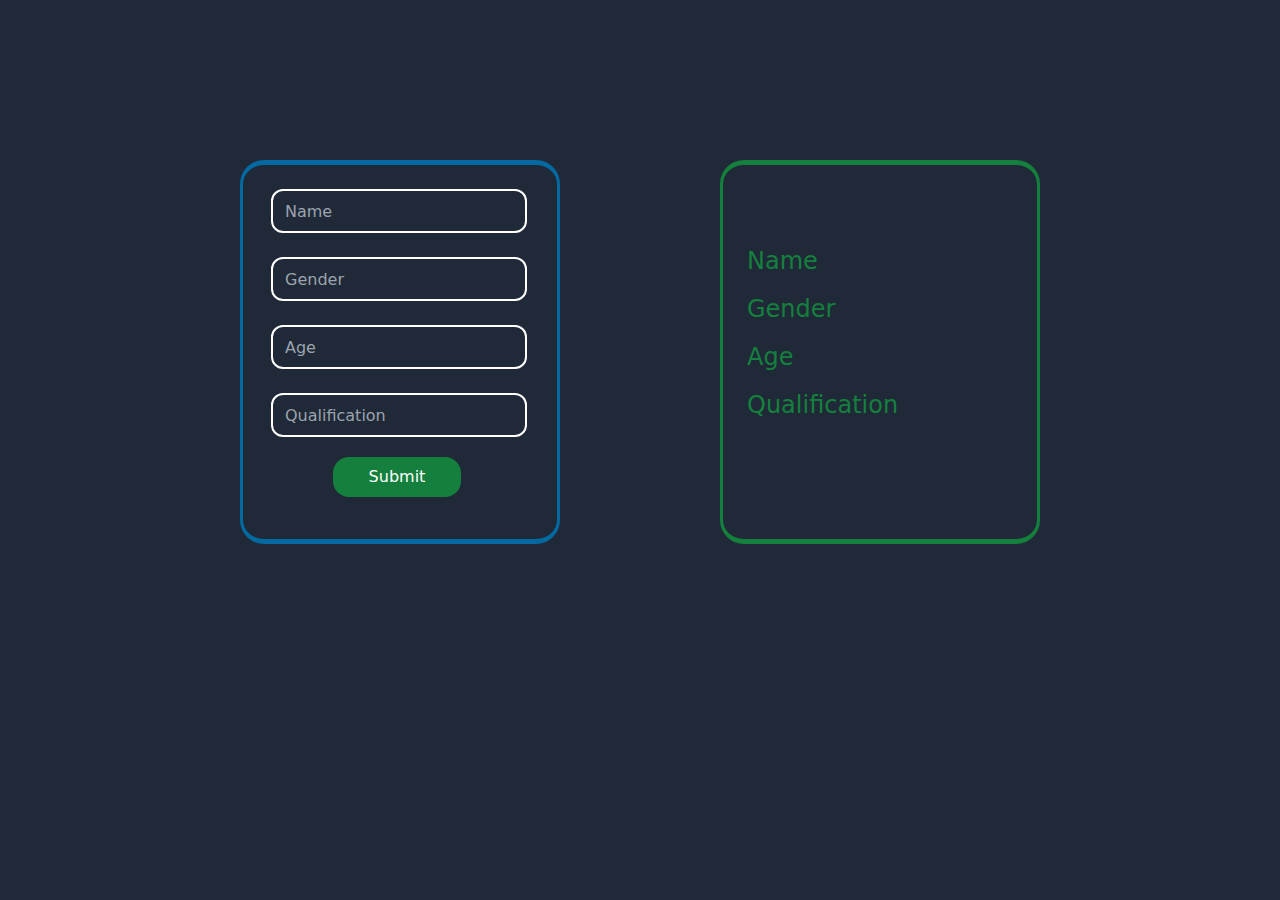
<file: index.html>
<!DOCTYPE html>
<html lang="en">
<head>
    <meta charset="UTF-8">
    <meta name="viewport" content="width=device-width, initial-scale=1.0">
    <title>Document</title>
    <link rel="stylesheet" href="output.css">
</head>
<body>
    <form class="form">
        <div class="flex bg-gray-800 w-[100vw] h-[100vh] justify-center gap-40">
            <div class="border-x-[3px] border-y-[5px] border-solid border-sky-700 w-80 h-96 rounded-3xl mt-40">
                <div class="flex justify-center flex-col gap-y-4 mt-5">
                    <input class="name1 outline-none w-64 h-11 mx-7 my-1 p-3 rounded-xl bg-inherit border-[2px] border-white" type="text"  placeholder="Name">
                    <input class="gender outline-none w-64 h-11 mx-7 my-1 p-3 rounded-xl bg-inherit border-[2px] border-white" type="text" placeholder="Gender">
                    <input class="age outline-none w-64 h-11 mx-7 my-1 p-3 rounded-xl bg-inherit border-[2px] border-white" type="text" placeholder="Age">
                    <input class="edc outline-none w-64 h-11 mx-7 my-1 p-3 rounded-xl bg-inherit border-[2px] border-white" type="text" placeholder="Qualification">
                    <button class="btn bg-green-700 rounded-2xl border-white text-white w-32 h-10 mx-[90px] font-medium">Submit</button>
                </div>
            </div>
            <div class="flex flex-col gap-4 border-x-[3px] border-y-[5px] border-solid border-green-700 w-80 h-96 rounded-3xl mt-40">
                <h2 class="name2 text-2xl text-green-700 mt-20 mx-6">Name</h2>
                <h2 class="gender2 text-2xl text-green-700 mx-6">Gender</h2>
                <h2 class="age2 text-2xl text-green-700 mx-6">Age</h2>
                <h2 class="edc2 text-2xl text-green-700 mx-6">Qualification</h2>
            </div>
        </div>
    </form>
    <script src="script.js"></script>
</body>
</html>
</file>
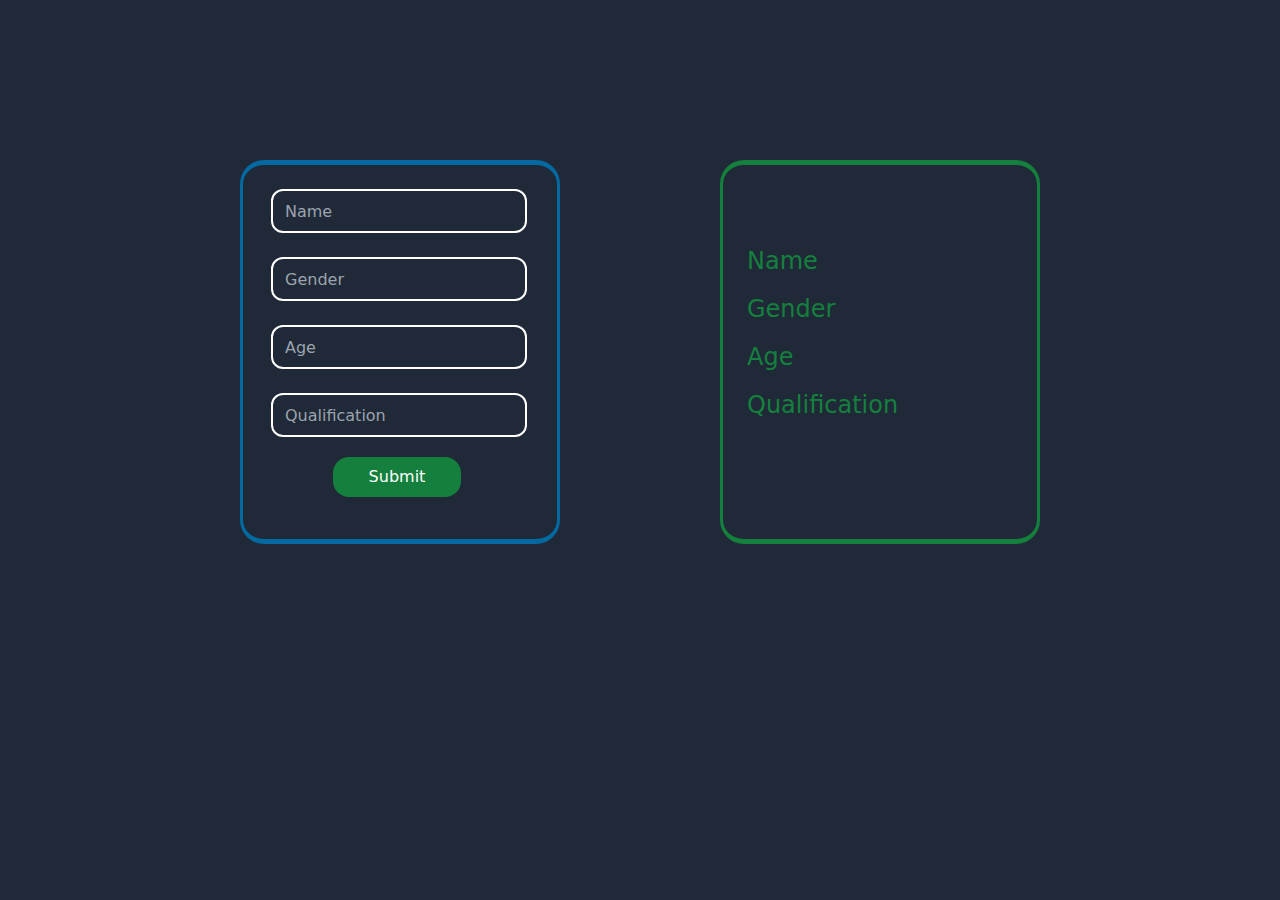
<file: src/index.html>
<!DOCTYPE html>
<html lang="en">
<head>
    <meta charset="UTF-8">
    <meta name="viewport" content="width=device-width, initial-scale=1.0">
    <title>Document</title>
    <link rel="stylesheet" href="output.css">
</head>
<body>
    <form class="form">
        <div class="flex bg-gray-800 w-[100vw] h-[100vh] justify-center gap-40">
            <div class="border-x-[3px] border-y-[5px] border-solid border-sky-700 w-80 h-96 rounded-3xl mt-40">
                <div class="flex justify-center flex-col gap-y-4 mt-5">
                    <input class="name1 outline-none w-64 h-11 mx-7 my-1 p-3 rounded-xl bg-inherit border-[2px] border-white" type="text"  placeholder="Name">
                    <input class="gender outline-none w-64 h-11 mx-7 my-1 p-3 rounded-xl bg-inherit border-[2px] border-white" type="text" placeholder="Gender">
                    <input class="age outline-none w-64 h-11 mx-7 my-1 p-3 rounded-xl bg-inherit border-[2px] border-white" type="text" placeholder="Age">
                    <input class="edc outline-none w-64 h-11 mx-7 my-1 p-3 rounded-xl bg-inherit border-[2px] border-white" type="text" placeholder="Qualification">
                    <button class="btn bg-green-700 rounded-2xl border-white text-white w-32 h-10 mx-[90px] font-medium">Submit</button>
                </div>
            </div>
            <div class="flex flex-col gap-4 border-x-[3px] border-y-[5px] border-solid border-green-700 w-80 h-96 rounded-3xl mt-40">
                <h2 class="name2 text-2xl text-green-700 mt-20 mx-6">Name</h2>
                <h2 class="gender2 text-2xl text-green-700 mx-6">Gender</h2>
                <h2 class="age2 text-2xl text-green-700 mx-6">Age</h2>
                <h2 class="edc2 text-2xl text-green-700 mx-6">Qualification</h2>
            </div>
        </div>
    </form>
    <script src="../script.js"></script>
</body>
</html>
</file>
<file: output.css>
/*
! tailwindcss v3.4.4 | MIT License | https://tailwindcss.com
*/

/*
1. Prevent padding and border from affecting element width. (https://github.com/mozdevs/cssremedy/issues/4)
2. Allow adding a border to an element by just adding a border-width. (https://github.com/tailwindcss/tailwindcss/pull/116)
*/

*,
::before,
::after {
  box-sizing: border-box;
  /* 1 */
  border-width: 0;
  /* 2 */
  border-style: solid;
  /* 2 */
  border-color: #e5e7eb;
  /* 2 */
}

::before,
::after {
  --tw-content: '';
}

/*
1. Use a consistent sensible line-height in all browsers.
2. Prevent adjustments of font size after orientation changes in iOS.
3. Use a more readable tab size.
4. Use the user's configured `sans` font-family by default.
5. Use the user's configured `sans` font-feature-settings by default.
6. Use the user's configured `sans` font-variation-settings by default.
7. Disable tap highlights on iOS
*/

html,
:host {
  line-height: 1.5;
  /* 1 */
  -webkit-text-size-adjust: 100%;
  /* 2 */
  -moz-tab-size: 4;
  /* 3 */
  -o-tab-size: 4;
     tab-size: 4;
  /* 3 */
  font-family: ui-sans-serif, system-ui, sans-serif, "Apple Color Emoji", "Segoe UI Emoji", "Segoe UI Symbol", "Noto Color Emoji";
  /* 4 */
  font-feature-settings: normal;
  /* 5 */
  font-variation-settings: normal;
  /* 6 */
  -webkit-tap-highlight-color: transparent;
  /* 7 */
}

/*
1. Remove the margin in all browsers.
2. Inherit line-height from `html` so users can set them as a class directly on the `html` element.
*/

body {
  margin: 0;
  /* 1 */
  line-height: inherit;
  /* 2 */
}

/*
1. Add the correct height in Firefox.
2. Correct the inheritance of border color in Firefox. (https://bugzilla.mozilla.org/show_bug.cgi?id=190655)
3. Ensure horizontal rules are visible by default.
*/

hr {
  height: 0;
  /* 1 */
  color: inherit;
  /* 2 */
  border-top-width: 1px;
  /* 3 */
}

/*
Add the correct text decoration in Chrome, Edge, and Safari.
*/

abbr:where([title]) {
  -webkit-text-decoration: underline dotted;
          text-decoration: underline dotted;
}

/*
Remove the default font size and weight for headings.
*/

h1,
h2,
h3,
h4,
h5,
h6 {
  font-size: inherit;
  font-weight: inherit;
}

/*
Reset links to optimize for opt-in styling instead of opt-out.
*/

a {
  color: inherit;
  text-decoration: inherit;
}

/*
Add the correct font weight in Edge and Safari.
*/

b,
strong {
  font-weight: bolder;
}

/*
1. Use the user's configured `mono` font-family by default.
2. Use the user's configured `mono` font-feature-settings by default.
3. Use the user's configured `mono` font-variation-settings by default.
4. Correct the odd `em` font sizing in all browsers.
*/

code,
kbd,
samp,
pre {
  font-family: ui-monospace, SFMono-Regular, Menlo, Monaco, Consolas, "Liberation Mono", "Courier New", monospace;
  /* 1 */
  font-feature-settings: normal;
  /* 2 */
  font-variation-settings: normal;
  /* 3 */
  font-size: 1em;
  /* 4 */
}

/*
Add the correct font size in all browsers.
*/

small {
  font-size: 80%;
}

/*
Prevent `sub` and `sup` elements from affecting the line height in all browsers.
*/

sub,
sup {
  font-size: 75%;
  line-height: 0;
  position: relative;
  vertical-align: baseline;
}

sub {
  bottom: -0.25em;
}

sup {
  top: -0.5em;
}

/*
1. Remove text indentation from table contents in Chrome and Safari. (https://bugs.chromium.org/p/chromium/issues/detail?id=999088, https://bugs.webkit.org/show_bug.cgi?id=201297)
2. Correct table border color inheritance in all Chrome and Safari. (https://bugs.chromium.org/p/chromium/issues/detail?id=935729, https://bugs.webkit.org/show_bug.cgi?id=195016)
3. Remove gaps between table borders by default.
*/

table {
  text-indent: 0;
  /* 1 */
  border-color: inherit;
  /* 2 */
  border-collapse: collapse;
  /* 3 */
}

/*
1. Change the font styles in all browsers.
2. Remove the margin in Firefox and Safari.
3. Remove default padding in all browsers.
*/

button,
input,
optgroup,
select,
textarea {
  font-family: inherit;
  /* 1 */
  font-feature-settings: inherit;
  /* 1 */
  font-variation-settings: inherit;
  /* 1 */
  font-size: 100%;
  /* 1 */
  font-weight: inherit;
  /* 1 */
  line-height: inherit;
  /* 1 */
  letter-spacing: inherit;
  /* 1 */
  color: inherit;
  /* 1 */
  margin: 0;
  /* 2 */
  padding: 0;
  /* 3 */
}

/*
Remove the inheritance of text transform in Edge and Firefox.
*/

button,
select {
  text-transform: none;
}

/*
1. Correct the inability to style clickable types in iOS and Safari.
2. Remove default button styles.
*/

button,
input:where([type='button']),
input:where([type='reset']),
input:where([type='submit']) {
  -webkit-appearance: button;
  /* 1 */
  background-color: transparent;
  /* 2 */
  background-image: none;
  /* 2 */
}

/*
Use the modern Firefox focus style for all focusable elements.
*/

:-moz-focusring {
  outline: auto;
}

/*
Remove the additional `:invalid` styles in Firefox. (https://github.com/mozilla/gecko-dev/blob/2f9eacd9d3d995c937b4251a5557d95d494c9be1/layout/style/res/forms.css#L728-L737)
*/

:-moz-ui-invalid {
  box-shadow: none;
}

/*
Add the correct vertical alignment in Chrome and Firefox.
*/

progress {
  vertical-align: baseline;
}

/*
Correct the cursor style of increment and decrement buttons in Safari.
*/

::-webkit-inner-spin-button,
::-webkit-outer-spin-button {
  height: auto;
}

/*
1. Correct the odd appearance in Chrome and Safari.
2. Correct the outline style in Safari.
*/

[type='search'] {
  -webkit-appearance: textfield;
  /* 1 */
  outline-offset: -2px;
  /* 2 */
}

/*
Remove the inner padding in Chrome and Safari on macOS.
*/

::-webkit-search-decoration {
  -webkit-appearance: none;
}

/*
1. Correct the inability to style clickable types in iOS and Safari.
2. Change font properties to `inherit` in Safari.
*/

::-webkit-file-upload-button {
  -webkit-appearance: button;
  /* 1 */
  font: inherit;
  /* 2 */
}

/*
Add the correct display in Chrome and Safari.
*/

summary {
  display: list-item;
}

/*
Removes the default spacing and border for appropriate elements.
*/

blockquote,
dl,
dd,
h1,
h2,
h3,
h4,
h5,
h6,
hr,
figure,
p,
pre {
  margin: 0;
}

fieldset {
  margin: 0;
  padding: 0;
}

legend {
  padding: 0;
}

ol,
ul,
menu {
  list-style: none;
  margin: 0;
  padding: 0;
}

/*
Reset default styling for dialogs.
*/

dialog {
  padding: 0;
}

/*
Prevent resizing textareas horizontally by default.
*/

textarea {
  resize: vertical;
}

/*
1. Reset the default placeholder opacity in Firefox. (https://github.com/tailwindlabs/tailwindcss/issues/3300)
2. Set the default placeholder color to the user's configured gray 400 color.
*/

input::-moz-placeholder, textarea::-moz-placeholder {
  opacity: 1;
  /* 1 */
  color: #9ca3af;
  /* 2 */
}

input::placeholder,
textarea::placeholder {
  opacity: 1;
  /* 1 */
  color: #9ca3af;
  /* 2 */
}

/*
Set the default cursor for buttons.
*/

button,
[role="button"] {
  cursor: pointer;
}

/*
Make sure disabled buttons don't get the pointer cursor.
*/

:disabled {
  cursor: default;
}

/*
1. Make replaced elements `display: block` by default. (https://github.com/mozdevs/cssremedy/issues/14)
2. Add `vertical-align: middle` to align replaced elements more sensibly by default. (https://github.com/jensimmons/cssremedy/issues/14#issuecomment-634934210)
   This can trigger a poorly considered lint error in some tools but is included by design.
*/

img,
svg,
video,
canvas,
audio,
iframe,
embed,
object {
  display: block;
  /* 1 */
  vertical-align: middle;
  /* 2 */
}

/*
Constrain images and videos to the parent width and preserve their intrinsic aspect ratio. (https://github.com/mozdevs/cssremedy/issues/14)
*/

img,
video {
  max-width: 100%;
  height: auto;
}

/* Make elements with the HTML hidden attribute stay hidden by default */

[hidden] {
  display: none;
}

*, ::before, ::after {
  --tw-border-spacing-x: 0;
  --tw-border-spacing-y: 0;
  --tw-translate-x: 0;
  --tw-translate-y: 0;
  --tw-rotate: 0;
  --tw-skew-x: 0;
  --tw-skew-y: 0;
  --tw-scale-x: 1;
  --tw-scale-y: 1;
  --tw-pan-x:  ;
  --tw-pan-y:  ;
  --tw-pinch-zoom:  ;
  --tw-scroll-snap-strictness: proximity;
  --tw-gradient-from-position:  ;
  --tw-gradient-via-position:  ;
  --tw-gradient-to-position:  ;
  --tw-ordinal:  ;
  --tw-slashed-zero:  ;
  --tw-numeric-figure:  ;
  --tw-numeric-spacing:  ;
  --tw-numeric-fraction:  ;
  --tw-ring-inset:  ;
  --tw-ring-offset-width: 0px;
  --tw-ring-offset-color: #fff;
  --tw-ring-color: rgb(59 130 246 / 0.5);
  --tw-ring-offset-shadow: 0 0 #0000;
  --tw-ring-shadow: 0 0 #0000;
  --tw-shadow: 0 0 #0000;
  --tw-shadow-colored: 0 0 #0000;
  --tw-blur:  ;
  --tw-brightness:  ;
  --tw-contrast:  ;
  --tw-grayscale:  ;
  --tw-hue-rotate:  ;
  --tw-invert:  ;
  --tw-saturate:  ;
  --tw-sepia:  ;
  --tw-drop-shadow:  ;
  --tw-backdrop-blur:  ;
  --tw-backdrop-brightness:  ;
  --tw-backdrop-contrast:  ;
  --tw-backdrop-grayscale:  ;
  --tw-backdrop-hue-rotate:  ;
  --tw-backdrop-invert:  ;
  --tw-backdrop-opacity:  ;
  --tw-backdrop-saturate:  ;
  --tw-backdrop-sepia:  ;
  --tw-contain-size:  ;
  --tw-contain-layout:  ;
  --tw-contain-paint:  ;
  --tw-contain-style:  ;
}

::backdrop {
  --tw-border-spacing-x: 0;
  --tw-border-spacing-y: 0;
  --tw-translate-x: 0;
  --tw-translate-y: 0;
  --tw-rotate: 0;
  --tw-skew-x: 0;
  --tw-skew-y: 0;
  --tw-scale-x: 1;
  --tw-scale-y: 1;
  --tw-pan-x:  ;
  --tw-pan-y:  ;
  --tw-pinch-zoom:  ;
  --tw-scroll-snap-strictness: proximity;
  --tw-gradient-from-position:  ;
  --tw-gradient-via-position:  ;
  --tw-gradient-to-position:  ;
  --tw-ordinal:  ;
  --tw-slashed-zero:  ;
  --tw-numeric-figure:  ;
  --tw-numeric-spacing:  ;
  --tw-numeric-fraction:  ;
  --tw-ring-inset:  ;
  --tw-ring-offset-width: 0px;
  --tw-ring-offset-color: #fff;
  --tw-ring-color: rgb(59 130 246 / 0.5);
  --tw-ring-offset-shadow: 0 0 #0000;
  --tw-ring-shadow: 0 0 #0000;
  --tw-shadow: 0 0 #0000;
  --tw-shadow-colored: 0 0 #0000;
  --tw-blur:  ;
  --tw-brightness:  ;
  --tw-contrast:  ;
  --tw-grayscale:  ;
  --tw-hue-rotate:  ;
  --tw-invert:  ;
  --tw-saturate:  ;
  --tw-sepia:  ;
  --tw-drop-shadow:  ;
  --tw-backdrop-blur:  ;
  --tw-backdrop-brightness:  ;
  --tw-backdrop-contrast:  ;
  --tw-backdrop-grayscale:  ;
  --tw-backdrop-hue-rotate:  ;
  --tw-backdrop-invert:  ;
  --tw-backdrop-opacity:  ;
  --tw-backdrop-saturate:  ;
  --tw-backdrop-sepia:  ;
  --tw-contain-size:  ;
  --tw-contain-layout:  ;
  --tw-contain-paint:  ;
  --tw-contain-style:  ;
}

.mx-6 {
  margin-left: 1.5rem;
  margin-right: 1.5rem;
}

.mx-7 {
  margin-left: 1.75rem;
  margin-right: 1.75rem;
}

.mx-\[90px\] {
  margin-left: 90px;
  margin-right: 90px;
}

.my-1 {
  margin-top: 0.25rem;
  margin-bottom: 0.25rem;
}

.mt-20 {
  margin-top: 5rem;
}

.mt-40 {
  margin-top: 10rem;
}

.mt-5 {
  margin-top: 1.25rem;
}

.flex {
  display: flex;
}

.h-10 {
  height: 2.5rem;
}

.h-11 {
  height: 2.75rem;
}

.h-96 {
  height: 24rem;
}

.h-\[100vh\] {
  height: 100vh;
}

.w-32 {
  width: 8rem;
}

.w-64 {
  width: 16rem;
}

.w-80 {
  width: 20rem;
}

.w-\[100vw\] {
  width: 100vw;
}

.flex-col {
  flex-direction: column;
}

.justify-center {
  justify-content: center;
}

.gap-4 {
  gap: 1rem;
}

.gap-40 {
  gap: 10rem;
}

.gap-y-4 {
  row-gap: 1rem;
}

.rounded-2xl {
  border-radius: 1rem;
}

.rounded-3xl {
  border-radius: 1.5rem;
}

.rounded-xl {
  border-radius: 0.75rem;
}

.border-\[2px\] {
  border-width: 2px;
}

.border-x-\[3px\] {
  border-left-width: 3px;
  border-right-width: 3px;
}

.border-y-\[5px\] {
  border-top-width: 5px;
  border-bottom-width: 5px;
}

.border-solid {
  border-style: solid;
}

.border-green-700 {
  --tw-border-opacity: 1;
  border-color: rgb(21 128 61 / var(--tw-border-opacity));
}

.border-sky-700 {
  --tw-border-opacity: 1;
  border-color: rgb(3 105 161 / var(--tw-border-opacity));
}

.border-white {
  --tw-border-opacity: 1;
  border-color: rgb(255 255 255 / var(--tw-border-opacity));
}

.bg-gray-800 {
  --tw-bg-opacity: 1;
  background-color: rgb(31 41 55 / var(--tw-bg-opacity));
}

.bg-green-700 {
  --tw-bg-opacity: 1;
  background-color: rgb(21 128 61 / var(--tw-bg-opacity));
}

.bg-inherit {
  background-color: inherit;
}

.p-3 {
  padding: 0.75rem;
}

.text-2xl {
  font-size: 1.5rem;
  line-height: 2rem;
}

.font-medium {
  font-weight: 500;
}

.text-green-700 {
  --tw-text-opacity: 1;
  color: rgb(21 128 61 / var(--tw-text-opacity));
}

.text-white {
  --tw-text-opacity: 1;
  color: rgb(255 255 255 / var(--tw-text-opacity));
}

.outline-none {
  outline: 2px solid transparent;
  outline-offset: 2px;
}
</file>
<file: src/output.css>
/*
! tailwindcss v3.4.4 | MIT License | https://tailwindcss.com
*/

/*
1. Prevent padding and border from affecting element width. (https://github.com/mozdevs/cssremedy/issues/4)
2. Allow adding a border to an element by just adding a border-width. (https://github.com/tailwindcss/tailwindcss/pull/116)
*/

*,
::before,
::after {
  box-sizing: border-box;
  /* 1 */
  border-width: 0;
  /* 2 */
  border-style: solid;
  /* 2 */
  border-color: #e5e7eb;
  /* 2 */
}

::before,
::after {
  --tw-content: '';
}

/*
1. Use a consistent sensible line-height in all browsers.
2. Prevent adjustments of font size after orientation changes in iOS.
3. Use a more readable tab size.
4. Use the user's configured `sans` font-family by default.
5. Use the user's configured `sans` font-feature-settings by default.
6. Use the user's configured `sans` font-variation-settings by default.
7. Disable tap highlights on iOS
*/

html,
:host {
  line-height: 1.5;
  /* 1 */
  -webkit-text-size-adjust: 100%;
  /* 2 */
  -moz-tab-size: 4;
  /* 3 */
  -o-tab-size: 4;
     tab-size: 4;
  /* 3 */
  font-family: ui-sans-serif, system-ui, sans-serif, "Apple Color Emoji", "Segoe UI Emoji", "Segoe UI Symbol", "Noto Color Emoji";
  /* 4 */
  font-feature-settings: normal;
  /* 5 */
  font-variation-settings: normal;
  /* 6 */
  -webkit-tap-highlight-color: transparent;
  /* 7 */
}

/*
1. Remove the margin in all browsers.
2. Inherit line-height from `html` so users can set them as a class directly on the `html` element.
*/

body {
  margin: 0;
  /* 1 */
  line-height: inherit;
  /* 2 */
}

/*
1. Add the correct height in Firefox.
2. Correct the inheritance of border color in Firefox. (https://bugzilla.mozilla.org/show_bug.cgi?id=190655)
3. Ensure horizontal rules are visible by default.
*/

hr {
  height: 0;
  /* 1 */
  color: inherit;
  /* 2 */
  border-top-width: 1px;
  /* 3 */
}

/*
Add the correct text decoration in Chrome, Edge, and Safari.
*/

abbr:where([title]) {
  -webkit-text-decoration: underline dotted;
          text-decoration: underline dotted;
}

/*
Remove the default font size and weight for headings.
*/

h1,
h2,
h3,
h4,
h5,
h6 {
  font-size: inherit;
  font-weight: inherit;
}

/*
Reset links to optimize for opt-in styling instead of opt-out.
*/

a {
  color: inherit;
  text-decoration: inherit;
}

/*
Add the correct font weight in Edge and Safari.
*/

b,
strong {
  font-weight: bolder;
}

/*
1. Use the user's configured `mono` font-family by default.
2. Use the user's configured `mono` font-feature-settings by default.
3. Use the user's configured `mono` font-variation-settings by default.
4. Correct the odd `em` font sizing in all browsers.
*/

code,
kbd,
samp,
pre {
  font-family: ui-monospace, SFMono-Regular, Menlo, Monaco, Consolas, "Liberation Mono", "Courier New", monospace;
  /* 1 */
  font-feature-settings: normal;
  /* 2 */
  font-variation-settings: normal;
  /* 3 */
  font-size: 1em;
  /* 4 */
}

/*
Add the correct font size in all browsers.
*/

small {
  font-size: 80%;
}

/*
Prevent `sub` and `sup` elements from affecting the line height in all browsers.
*/

sub,
sup {
  font-size: 75%;
  line-height: 0;
  position: relative;
  vertical-align: baseline;
}

sub {
  bottom: -0.25em;
}

sup {
  top: -0.5em;
}

/*
1. Remove text indentation from table contents in Chrome and Safari. (https://bugs.chromium.org/p/chromium/issues/detail?id=999088, https://bugs.webkit.org/show_bug.cgi?id=201297)
2. Correct table border color inheritance in all Chrome and Safari. (https://bugs.chromium.org/p/chromium/issues/detail?id=935729, https://bugs.webkit.org/show_bug.cgi?id=195016)
3. Remove gaps between table borders by default.
*/

table {
  text-indent: 0;
  /* 1 */
  border-color: inherit;
  /* 2 */
  border-collapse: collapse;
  /* 3 */
}

/*
1. Change the font styles in all browsers.
2. Remove the margin in Firefox and Safari.
3. Remove default padding in all browsers.
*/

button,
input,
optgroup,
select,
textarea {
  font-family: inherit;
  /* 1 */
  font-feature-settings: inherit;
  /* 1 */
  font-variation-settings: inherit;
  /* 1 */
  font-size: 100%;
  /* 1 */
  font-weight: inherit;
  /* 1 */
  line-height: inherit;
  /* 1 */
  letter-spacing: inherit;
  /* 1 */
  color: inherit;
  /* 1 */
  margin: 0;
  /* 2 */
  padding: 0;
  /* 3 */
}

/*
Remove the inheritance of text transform in Edge and Firefox.
*/

button,
select {
  text-transform: none;
}

/*
1. Correct the inability to style clickable types in iOS and Safari.
2. Remove default button styles.
*/

button,
input:where([type='button']),
input:where([type='reset']),
input:where([type='submit']) {
  -webkit-appearance: button;
  /* 1 */
  background-color: transparent;
  /* 2 */
  background-image: none;
  /* 2 */
}

/*
Use the modern Firefox focus style for all focusable elements.
*/

:-moz-focusring {
  outline: auto;
}

/*
Remove the additional `:invalid` styles in Firefox. (https://github.com/mozilla/gecko-dev/blob/2f9eacd9d3d995c937b4251a5557d95d494c9be1/layout/style/res/forms.css#L728-L737)
*/

:-moz-ui-invalid {
  box-shadow: none;
}

/*
Add the correct vertical alignment in Chrome and Firefox.
*/

progress {
  vertical-align: baseline;
}

/*
Correct the cursor style of increment and decrement buttons in Safari.
*/

::-webkit-inner-spin-button,
::-webkit-outer-spin-button {
  height: auto;
}

/*
1. Correct the odd appearance in Chrome and Safari.
2. Correct the outline style in Safari.
*/

[type='search'] {
  -webkit-appearance: textfield;
  /* 1 */
  outline-offset: -2px;
  /* 2 */
}

/*
Remove the inner padding in Chrome and Safari on macOS.
*/

::-webkit-search-decoration {
  -webkit-appearance: none;
}

/*
1. Correct the inability to style clickable types in iOS and Safari.
2. Change font properties to `inherit` in Safari.
*/

::-webkit-file-upload-button {
  -webkit-appearance: button;
  /* 1 */
  font: inherit;
  /* 2 */
}

/*
Add the correct display in Chrome and Safari.
*/

summary {
  display: list-item;
}

/*
Removes the default spacing and border for appropriate elements.
*/

blockquote,
dl,
dd,
h1,
h2,
h3,
h4,
h5,
h6,
hr,
figure,
p,
pre {
  margin: 0;
}

fieldset {
  margin: 0;
  padding: 0;
}

legend {
  padding: 0;
}

ol,
ul,
menu {
  list-style: none;
  margin: 0;
  padding: 0;
}

/*
Reset default styling for dialogs.
*/

dialog {
  padding: 0;
}

/*
Prevent resizing textareas horizontally by default.
*/

textarea {
  resize: vertical;
}

/*
1. Reset the default placeholder opacity in Firefox. (https://github.com/tailwindlabs/tailwindcss/issues/3300)
2. Set the default placeholder color to the user's configured gray 400 color.
*/

input::-moz-placeholder, textarea::-moz-placeholder {
  opacity: 1;
  /* 1 */
  color: #9ca3af;
  /* 2 */
}

input::placeholder,
textarea::placeholder {
  opacity: 1;
  /* 1 */
  color: #9ca3af;
  /* 2 */
}

/*
Set the default cursor for buttons.
*/

button,
[role="button"] {
  cursor: pointer;
}

/*
Make sure disabled buttons don't get the pointer cursor.
*/

:disabled {
  cursor: default;
}

/*
1. Make replaced elements `display: block` by default. (https://github.com/mozdevs/cssremedy/issues/14)
2. Add `vertical-align: middle` to align replaced elements more sensibly by default. (https://github.com/jensimmons/cssremedy/issues/14#issuecomment-634934210)
   This can trigger a poorly considered lint error in some tools but is included by design.
*/

img,
svg,
video,
canvas,
audio,
iframe,
embed,
object {
  display: block;
  /* 1 */
  vertical-align: middle;
  /* 2 */
}

/*
Constrain images and videos to the parent width and preserve their intrinsic aspect ratio. (https://github.com/mozdevs/cssremedy/issues/14)
*/

img,
video {
  max-width: 100%;
  height: auto;
}

/* Make elements with the HTML hidden attribute stay hidden by default */

[hidden] {
  display: none;
}

*, ::before, ::after {
  --tw-border-spacing-x: 0;
  --tw-border-spacing-y: 0;
  --tw-translate-x: 0;
  --tw-translate-y: 0;
  --tw-rotate: 0;
  --tw-skew-x: 0;
  --tw-skew-y: 0;
  --tw-scale-x: 1;
  --tw-scale-y: 1;
  --tw-pan-x:  ;
  --tw-pan-y:  ;
  --tw-pinch-zoom:  ;
  --tw-scroll-snap-strictness: proximity;
  --tw-gradient-from-position:  ;
  --tw-gradient-via-position:  ;
  --tw-gradient-to-position:  ;
  --tw-ordinal:  ;
  --tw-slashed-zero:  ;
  --tw-numeric-figure:  ;
  --tw-numeric-spacing:  ;
  --tw-numeric-fraction:  ;
  --tw-ring-inset:  ;
  --tw-ring-offset-width: 0px;
  --tw-ring-offset-color: #fff;
  --tw-ring-color: rgb(59 130 246 / 0.5);
  --tw-ring-offset-shadow: 0 0 #0000;
  --tw-ring-shadow: 0 0 #0000;
  --tw-shadow: 0 0 #0000;
  --tw-shadow-colored: 0 0 #0000;
  --tw-blur:  ;
  --tw-brightness:  ;
  --tw-contrast:  ;
  --tw-grayscale:  ;
  --tw-hue-rotate:  ;
  --tw-invert:  ;
  --tw-saturate:  ;
  --tw-sepia:  ;
  --tw-drop-shadow:  ;
  --tw-backdrop-blur:  ;
  --tw-backdrop-brightness:  ;
  --tw-backdrop-contrast:  ;
  --tw-backdrop-grayscale:  ;
  --tw-backdrop-hue-rotate:  ;
  --tw-backdrop-invert:  ;
  --tw-backdrop-opacity:  ;
  --tw-backdrop-saturate:  ;
  --tw-backdrop-sepia:  ;
  --tw-contain-size:  ;
  --tw-contain-layout:  ;
  --tw-contain-paint:  ;
  --tw-contain-style:  ;
}

::backdrop {
  --tw-border-spacing-x: 0;
  --tw-border-spacing-y: 0;
  --tw-translate-x: 0;
  --tw-translate-y: 0;
  --tw-rotate: 0;
  --tw-skew-x: 0;
  --tw-skew-y: 0;
  --tw-scale-x: 1;
  --tw-scale-y: 1;
  --tw-pan-x:  ;
  --tw-pan-y:  ;
  --tw-pinch-zoom:  ;
  --tw-scroll-snap-strictness: proximity;
  --tw-gradient-from-position:  ;
  --tw-gradient-via-position:  ;
  --tw-gradient-to-position:  ;
  --tw-ordinal:  ;
  --tw-slashed-zero:  ;
  --tw-numeric-figure:  ;
  --tw-numeric-spacing:  ;
  --tw-numeric-fraction:  ;
  --tw-ring-inset:  ;
  --tw-ring-offset-width: 0px;
  --tw-ring-offset-color: #fff;
  --tw-ring-color: rgb(59 130 246 / 0.5);
  --tw-ring-offset-shadow: 0 0 #0000;
  --tw-ring-shadow: 0 0 #0000;
  --tw-shadow: 0 0 #0000;
  --tw-shadow-colored: 0 0 #0000;
  --tw-blur:  ;
  --tw-brightness:  ;
  --tw-contrast:  ;
  --tw-grayscale:  ;
  --tw-hue-rotate:  ;
  --tw-invert:  ;
  --tw-saturate:  ;
  --tw-sepia:  ;
  --tw-drop-shadow:  ;
  --tw-backdrop-blur:  ;
  --tw-backdrop-brightness:  ;
  --tw-backdrop-contrast:  ;
  --tw-backdrop-grayscale:  ;
  --tw-backdrop-hue-rotate:  ;
  --tw-backdrop-invert:  ;
  --tw-backdrop-opacity:  ;
  --tw-backdrop-saturate:  ;
  --tw-backdrop-sepia:  ;
  --tw-contain-size:  ;
  --tw-contain-layout:  ;
  --tw-contain-paint:  ;
  --tw-contain-style:  ;
}

.mx-5 {
  margin-left: 1.25rem;
  margin-right: 1.25rem;
}

.mx-10 {
  margin-left: 2.5rem;
  margin-right: 2.5rem;
}

.my-10 {
  margin-top: 2.5rem;
  margin-bottom: 2.5rem;
}

.my-7 {
  margin-top: 1.75rem;
  margin-bottom: 1.75rem;
}

.mx-7 {
  margin-left: 1.75rem;
  margin-right: 1.75rem;
}

.my-2 {
  margin-top: 0.5rem;
  margin-bottom: 0.5rem;
}

.my-1 {
  margin-top: 0.25rem;
  margin-bottom: 0.25rem;
}

.mx-16 {
  margin-left: 4rem;
  margin-right: 4rem;
}

.mx-24 {
  margin-left: 6rem;
  margin-right: 6rem;
}

.mx-20 {
  margin-left: 5rem;
  margin-right: 5rem;
}

.mx-\[20px\] {
  margin-left: 20px;
  margin-right: 20px;
}

.mx-\[75px\] {
  margin-left: 75px;
  margin-right: 75px;
}

.mx-\[80px\] {
  margin-left: 80px;
  margin-right: 80px;
}

.my-12 {
  margin-top: 3rem;
  margin-bottom: 3rem;
}

.mx-12 {
  margin-left: 3rem;
  margin-right: 3rem;
}

.mx-8 {
  margin-left: 2rem;
  margin-right: 2rem;
}

.mx-6 {
  margin-left: 1.5rem;
  margin-right: 1.5rem;
}

.mx-\[90px\] {
  margin-left: 90px;
  margin-right: 90px;
}

.mt-40 {
  margin-top: 10rem;
}

.mt-14 {
  margin-top: 3.5rem;
}

.mt-5 {
  margin-top: 1.25rem;
}

.mt-96 {
  margin-top: 24rem;
}

.mt-28 {
  margin-top: 7rem;
}

.mt-20 {
  margin-top: 5rem;
}

.flex {
  display: flex;
}

.h-\[100vh\] {
  height: 100vh;
}

.h-52 {
  height: 13rem;
}

.h-96 {
  height: 24rem;
}

.h-24 {
  height: 6rem;
}

.h-11 {
  height: 2.75rem;
}

.h-7 {
  height: 1.75rem;
}

.h-10 {
  height: 2.5rem;
}

.w-\[100vw\] {
  width: 100vw;
}

.w-40 {
  width: 10rem;
}

.w-96 {
  width: 24rem;
}

.w-72 {
  width: 18rem;
}

.w-80 {
  width: 20rem;
}

.w-48 {
  width: 12rem;
}

.w-32 {
  width: 8rem;
}

.w-60 {
  width: 15rem;
}

.w-64 {
  width: 16rem;
}

.w-10 {
  width: 2.5rem;
}

.w-28 {
  width: 7rem;
}

.flex-col {
  flex-direction: column;
}

.justify-center {
  justify-content: center;
}

.gap-40 {
  gap: 10rem;
}

.gap-4 {
  gap: 1rem;
}

.gap-y-4 {
  row-gap: 1rem;
}

.rounded-xl {
  border-radius: 0.75rem;
}

.rounded-3xl {
  border-radius: 1.5rem;
}

.rounded-2xl {
  border-radius: 1rem;
}

.border {
  border-width: 1px;
}

.border-2 {
  border-width: 2px;
}

.border-4 {
  border-width: 4px;
}

.border-\[2px\] {
  border-width: 2px;
}

.border-\[3px\] {
  border-width: 3px;
}

.border-x-\[3px\] {
  border-left-width: 3px;
  border-right-width: 3px;
}

.border-y-\[4px\] {
  border-top-width: 4px;
  border-bottom-width: 4px;
}

.border-y-\[5px\] {
  border-top-width: 5px;
  border-bottom-width: 5px;
}

.border-solid {
  border-style: solid;
}

.border-blue-50 {
  --tw-border-opacity: 1;
  border-color: rgb(239 246 255 / var(--tw-border-opacity));
}

.border-sky-800 {
  --tw-border-opacity: 1;
  border-color: rgb(7 89 133 / var(--tw-border-opacity));
}

.border-sky-700 {
  --tw-border-opacity: 1;
  border-color: rgb(3 105 161 / var(--tw-border-opacity));
}

.border-green-700 {
  --tw-border-opacity: 1;
  border-color: rgb(21 128 61 / var(--tw-border-opacity));
}

.border-white {
  --tw-border-opacity: 1;
  border-color: rgb(255 255 255 / var(--tw-border-opacity));
}

.border-s-sky-700 {
  --tw-border-opacity: 1;
  border-inline-start-color: rgb(3 105 161 / var(--tw-border-opacity));
}

.bg-red-700 {
  --tw-bg-opacity: 1;
  background-color: rgb(185 28 28 / var(--tw-bg-opacity));
}

.bg-slate-900 {
  --tw-bg-opacity: 1;
  background-color: rgb(15 23 42 / var(--tw-bg-opacity));
}

.bg-gray-700 {
  --tw-bg-opacity: 1;
  background-color: rgb(55 65 81 / var(--tw-bg-opacity));
}

.bg-gray-800 {
  --tw-bg-opacity: 1;
  background-color: rgb(31 41 55 / var(--tw-bg-opacity));
}

.bg-sky-700 {
  --tw-bg-opacity: 1;
  background-color: rgb(3 105 161 / var(--tw-bg-opacity));
}

.bg-gray-900 {
  --tw-bg-opacity: 1;
  background-color: rgb(17 24 39 / var(--tw-bg-opacity));
}

.bg-inherit {
  background-color: inherit;
}

.bg-green-700 {
  --tw-bg-opacity: 1;
  background-color: rgb(21 128 61 / var(--tw-bg-opacity));
}

.stroke-lime-700 {
  stroke: #4d7c0f;
}

.object-contain {
  -o-object-fit: contain;
     object-fit: contain;
}

.p-10 {
  padding: 2.5rem;
}

.p-5 {
  padding: 1.25rem;
}

.p-3 {
  padding: 0.75rem;
}

.text-6xl {
  font-size: 3.75rem;
  line-height: 1;
}

.text-4xl {
  font-size: 2.25rem;
  line-height: 2.5rem;
}

.text-2xl {
  font-size: 1.5rem;
  line-height: 2rem;
}

.font-medium {
  font-weight: 500;
}

.text-white {
  --tw-text-opacity: 1;
  color: rgb(255 255 255 / var(--tw-text-opacity));
}

.text-green-700 {
  --tw-text-opacity: 1;
  color: rgb(21 128 61 / var(--tw-text-opacity));
}

.outline-none {
  outline: 2px solid transparent;
  outline-offset: 2px;
}
</file>
